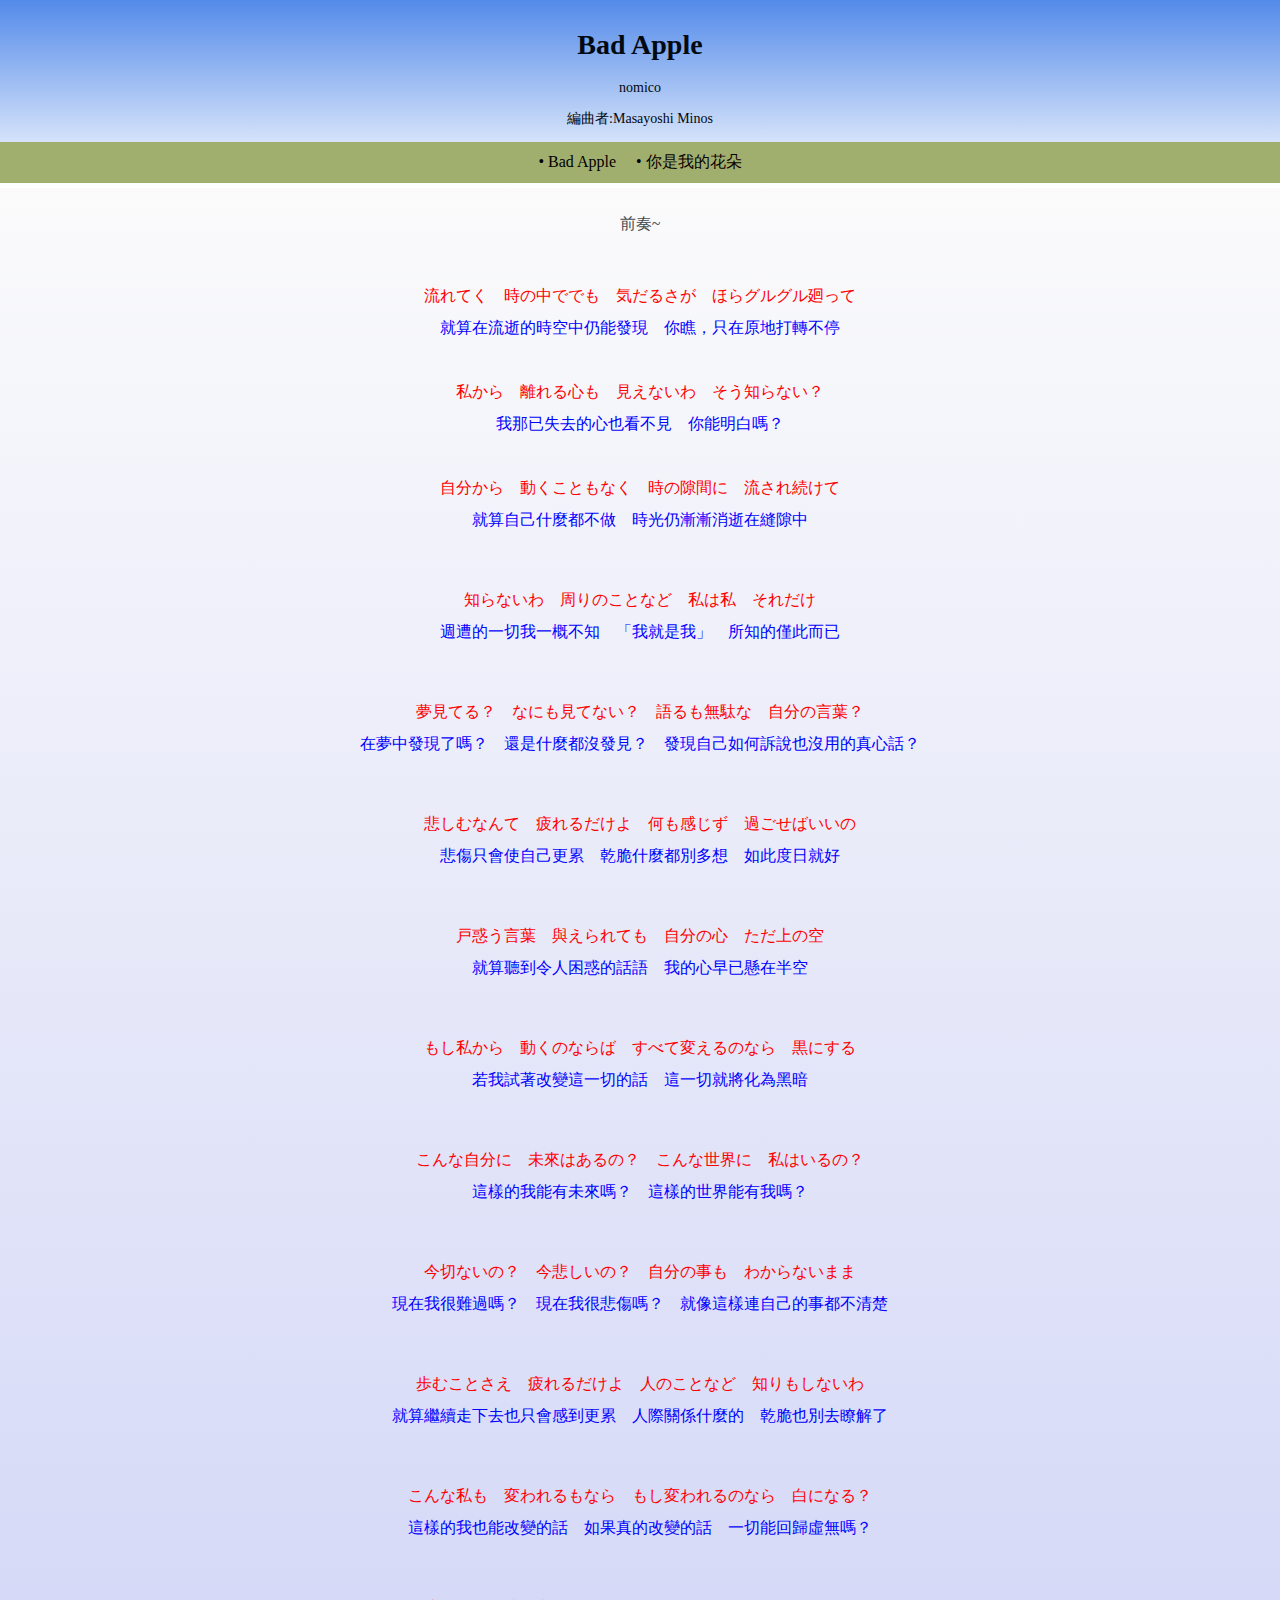
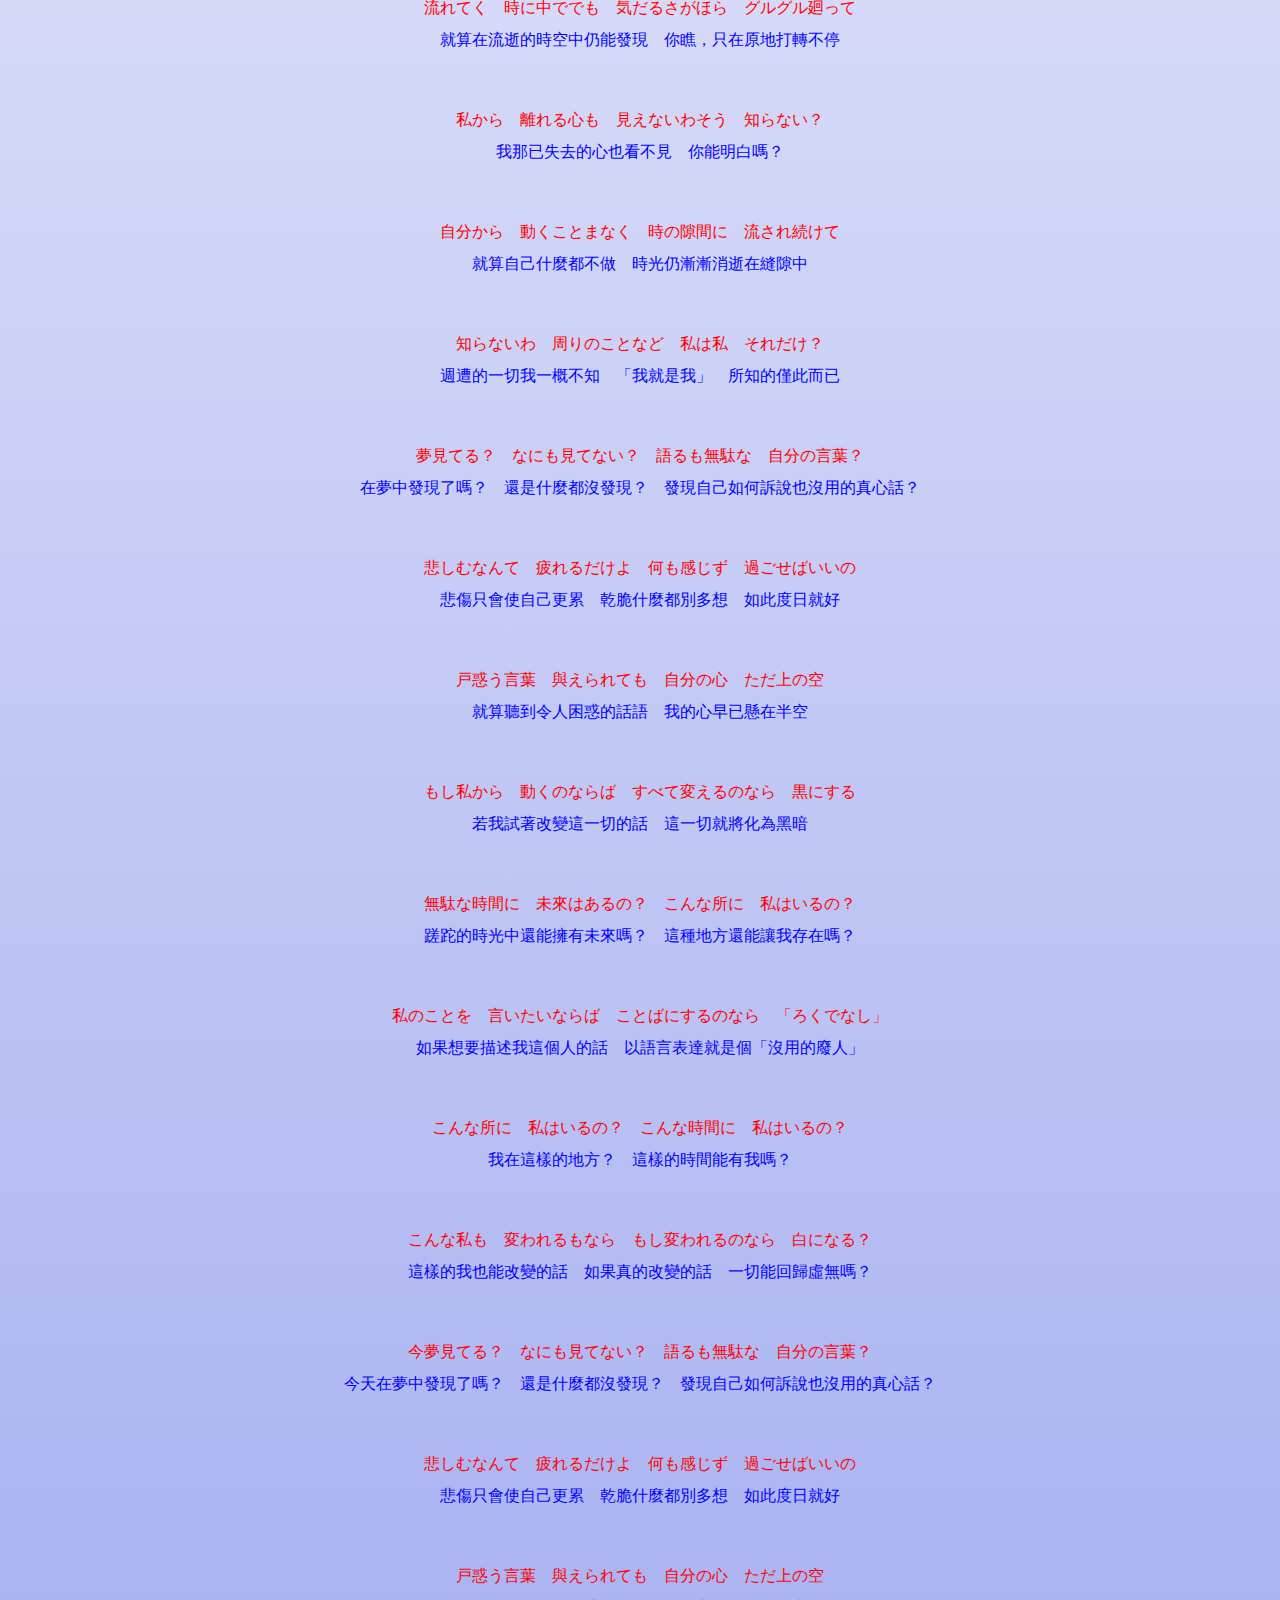
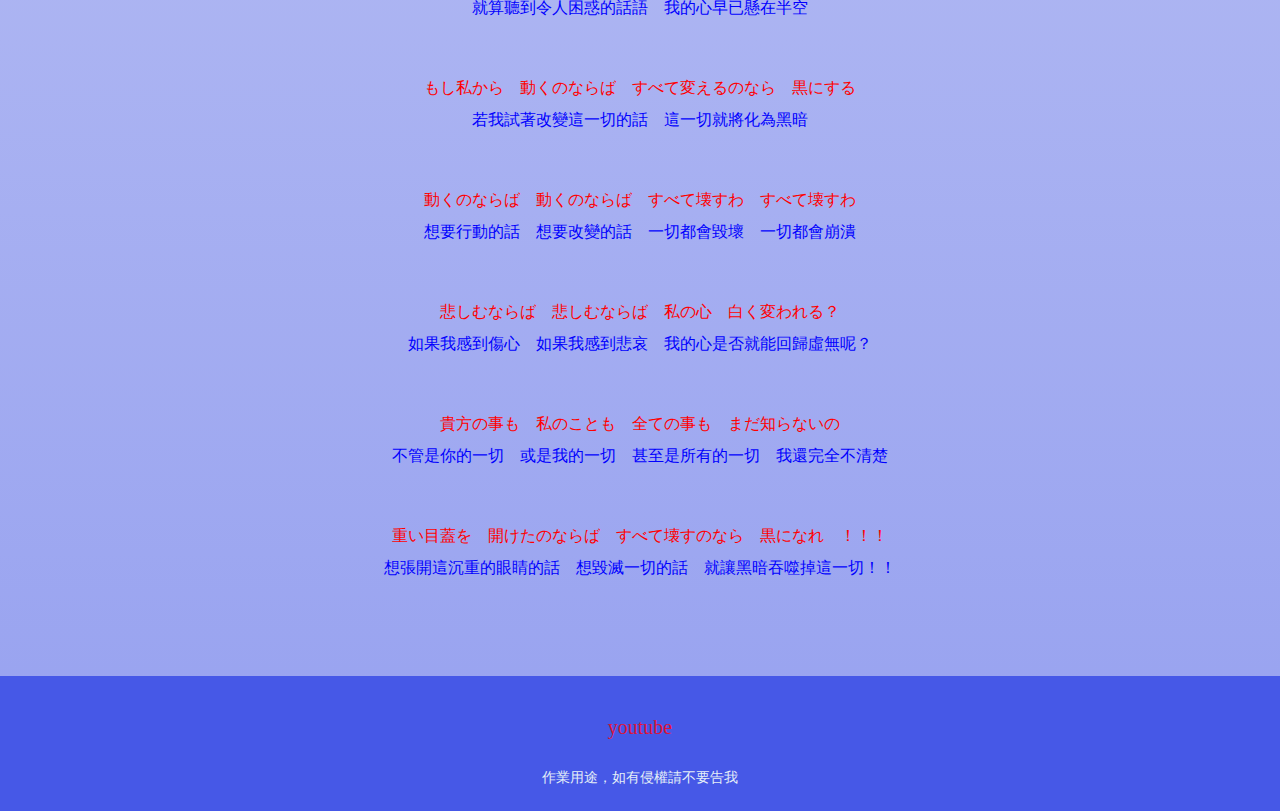
<file: next.html>
<!DOCTYPE html>
<html lang="en">
<head>
    <meta charset="UTF-8">
    <meta name="viewport" content="width=device-width, initial-scale=1.0">
    <title> Bad Apple</title>
    <link href="223.css" rel="stylesheet">
</head>
<body>
  <header> 
    <h1> Bad Apple </h1>
    <h3>nomico</h3>
    <h3>編曲者:Masayoshi Minos</h3>
    <nav>
     • Bad Apple &nbsp;&nbsp;&nbsp; • <a href="index.html">你是我的花朵</a>
  </nav>
  </header>
  <main>
    前奏~<br>
    <br> 
    <p class="red">流れてく　時の中ででも　気だるさが　ほらグルグル廻って <br>  
    <p class="blue">就算在流逝的時空中仍能發現　你瞧，只在原地打轉不停 <br>
<br>
<br> 
   <p class="red">私から　離れる心も　見えないわ　そう知らない？</p>
   <p class="blue">我那已失去的心也看不見　你能明白嗎？<br>
<br>
<br> 
  <p class="red">自分から　動くこともなく　時の隙間に　流され続けて</p>
  <p class="blue">就算自己什麼都不做　時光仍漸漸消逝在縫隙中</p><br>

  <p class="red">知らないわ　周りのことなど　私は私　それだけ</p>
  <p class="blue">週遭的一切我一概不知　「我就是我」　所知的僅此而已</p><br>

  <p class="red">夢見てる？　なにも見てない？　語るも無駄な　自分の言葉？</p>
  <p class="blue">在夢中發現了嗎？　還是什麼都沒發見？　發現自己如何訴說也沒用的真心話？</p><br>

  <p class="red">悲しむなんて　疲れるだけよ　何も感じず　過ごせばいいの</p>
  <p class="blue">悲傷只會使自己更累　乾脆什麼都別多想　如此度日就好</p><br>

  <p class="red">戸惑う言葉　與えられても　自分の心　ただ上の空</p>
  <p class="blue">就算聽到令人困惑的話語　我的心早已懸在半空</p><br>

  <p class="red">もし私から　動くのならば　すべて変えるのなら　黒にする</p>
  <p class="blue">若我試著改變這一切的話　這一切就將化為黑暗</p><br>

  <p class="red">こんな自分に　未來はあるの？　こんな世界に　私はいるの？</p>
  <p class="blue">這樣的我能有未來嗎？　這樣的世界能有我嗎？</p><br>

  <p class="red">今切ないの？　今悲しいの？　自分の事も　わからないまま</p>
  <p class="blue">現在我很難過嗎？　現在我很悲傷嗎？　就像這樣連自己的事都不清楚</p><br>

  <p class="red">歩むことさえ　疲れるだけよ　人のことなど　知りもしないわ</p>
  <p class="blue">就算繼續走下去也只會感到更累　人際關係什麼的　乾脆也別去瞭解了</p><br>

  <p class="red">こんな私も　変われるもなら　もし変われるのなら　白になる？</p>
  <p class="blue">這樣的我也能改變的話　如果真的改變的話　一切能回歸虛無嗎？</p><br>

  <p class="red">流れてく　時に中ででも　気だるさがほら　グルグル廻って</p>
  <p class="blue">就算在流逝的時空中仍能發現　你瞧，只在原地打轉不停</p><br>

  <p class="red">私から　離れる心も　見えないわそう　知らない？</p>
  <p class="blue">我那已失去的心也看不見　你能明白嗎？</p><br>

  <p class="red">自分から　動くことまなく　時の隙間に　流され続けて</p>
  <p class="blue">就算自己什麼都不做　時光仍漸漸消逝在縫隙中</p><br>

  <p class="red">知らないわ　周りのことなど　私は私　それだけ？</p>
  <p class="blue">週遭的一切我一概不知　「我就是我」　所知的僅此而已</p><br>

  <p class="red">夢見てる？　なにも見てない？　語るも無駄な　自分の言葉？</p>
  <p class="blue">在夢中發現了嗎？　還是什麼都沒發現？　發現自己如何訴說也沒用的真心話？</p><br>

  <p class="red">悲しむなんて　疲れるだけよ　何も感じず　過ごせばいいの</p>
  <p class="blue">悲傷只會使自己更累　乾脆什麼都別多想　如此度日就好</p><br>

  <p class="red">戸惑う言葉　與えられても　自分の心　ただ上の空</p>
  <p class="blue">就算聽到令人困惑的話語　我的心早已懸在半空</p><br>

  <p class="red">もし私から　動くのならば　すべて変えるのなら　黒にする</p>
  <p class="blue">若我試著改變這一切的話　這一切就將化為黑暗</p><br>

  <p class="red">無駄な時間に　未來はあるの？　こんな所に　私はいるの？</p>
  <p class="blue">蹉跎的時光中還能擁有未來嗎？　這種地方還能讓我存在嗎？</p><br>

  <p class="red">私のことを　言いたいならば　ことばにするのなら　「ろくでなし」</p>
  <p class="blue">如果想要描述我這個人的話　以語言表達就是個「沒用的廢人」</p><br>

  <p class="red">こんな所に　私はいるの？　こんな時間に　私はいるの？</p>
  <p class="blue">我在這樣的地方？　這樣的時間能有我嗎？</p><br>

  <p class="red">こんな私も　変われるもなら　もし変われるのなら　白になる？</p>
  <p class="blue">這樣的我也能改變的話　如果真的改變的話　一切能回歸虛無嗎？</p><br>

  <p class="red">今夢見てる？　なにも見てない？　語るも無駄な　自分の言葉？</p>
  <p class="blue">今天在夢中發現了嗎？　還是什麼都沒發現？　發現自己如何訴說也沒用的真心話？</p><br>

  <p class="red">悲しむなんて　疲れるだけよ　何も感じず　過ごせばいいの</p>
  <p class="blue">悲傷只會使自己更累　乾脆什麼都別多想　如此度日就好</p><br>

  <p class="red">戸惑う言葉　與えられても　自分の心　ただ上の空</p>
  <p class="blue">就算聽到令人困惑的話語　我的心早已懸在半空</p><br>

  <p class="red">もし私から　動くのならば　すべて変えるのなら　黒にする</p>
  <p class="blue">若我試著改變這一切的話　這一切就將化為黑暗</p><br>

  <p class="red">動くのならば　動くのならば　すべて壊すわ　すべて壊すわ</p>
  <p class="blue">想要行動的話　想要改變的話　一切都會毀壞　一切都會崩潰</p><br>

  <p class="red">悲しむならば　悲しむならば　私の心　白く変われる？</p>
  <p class="blue">如果我感到傷心　如果我感到悲哀　我的心是否就能回歸虛無呢？</p><br>

  <p class="red">貴方の事も　私のことも　全ての事も　まだ知らないの</p>
  <p class="blue">不管是你的一切　或是我的一切　甚至是所有的一切　我還完全不清楚</p><br>

  <p class="red">重い目蓋を　開けたのならば　すべて壊すのなら　黒になれ　！！！</p>
  <p class="blue">想張開這沉重的眼睛的話　想毀滅一切的話　就讓黑暗吞噬掉這一切！！</p><br>
<br>
  </main>
  <footer>
    <ul>
  <a href="https://youtu.be/FtutLA63Cp8?si=9ortFW5M53y_8HXb" style="color: crimson;">youtube </a>
    </ul>


  <p>作業用途，如有侵權請不要告我</p>
  </footer>
</body>
</html>
</file>
<file: 223.css>
@charset "UTF-8";
body{
    background: #fff; 
    margin: 0; 
    text-align: center; 
    -webkit-text-size-adjust: 100%; 
}

main{
	background:linear-gradient(rgba(249, 249, 250, 0.737),rgba(147, 158, 239, 0.937));
	padding: 20px;      
	font-size: 16px;    
	line-height: 2em;   
	color:#464C4F;
	margin: 0;
      
}

header{
	background:linear-gradient(rgba(22, 97, 226, 0.737),rgba(78, 79, 86, 0));
	padding-top: 10px; 
	padding-bottom: 5px;
}
footer{
	background:#4658e7; 
	padding: 10px;      
	font-size: 14px;    
	color: #E4EEF7;     
}
h1 {
	font-size: 28px;    
	color: #010a13;     
	font-weight:700;  
}
h2 {
	font-size: 16px;    
	color: #010a12;     
	font-weight: 300;   
}  
h3{
	font-size: 14px;    
	color: #01080f;     
	font-weight: 100;   
}
a {
    color: #0a0000;
    text-decoration: none;      
}
a:hover{
	color: #281077; 
	text-decoration-line:underline;     
	
}
ul {
    padding: 10px;     
    text-align: center; 
    font-size: 20px;
}
nav{
	background:#a0af6e; 
    margin: 0;         
    padding: 10px;      
    text-align: center; 
}
.red {
	color: red;
	line-height: 1em;
}
.blue{
	color: blue;
	line-height: 1em;
}
#tabs{
	width: 50%;       
	margin:0px auto;
}
.ui-widget-content {
    border: 1px solid #aaaaaa;         
    background: rgba(172,217,224,0.6); 
    color: #222222;                    
}

h1 {
	animation-duration: 3s;
	animation-name: slidein;
}

@keyframes slidein {
	from {
	  padding-left: 100%;
	  width: 300%;
	}
	to {
	  padding-left: 0%;
	  width: 100%;
	}
  }
li{
	list-style-type: none;
    display: inline;        
  }
</file>
